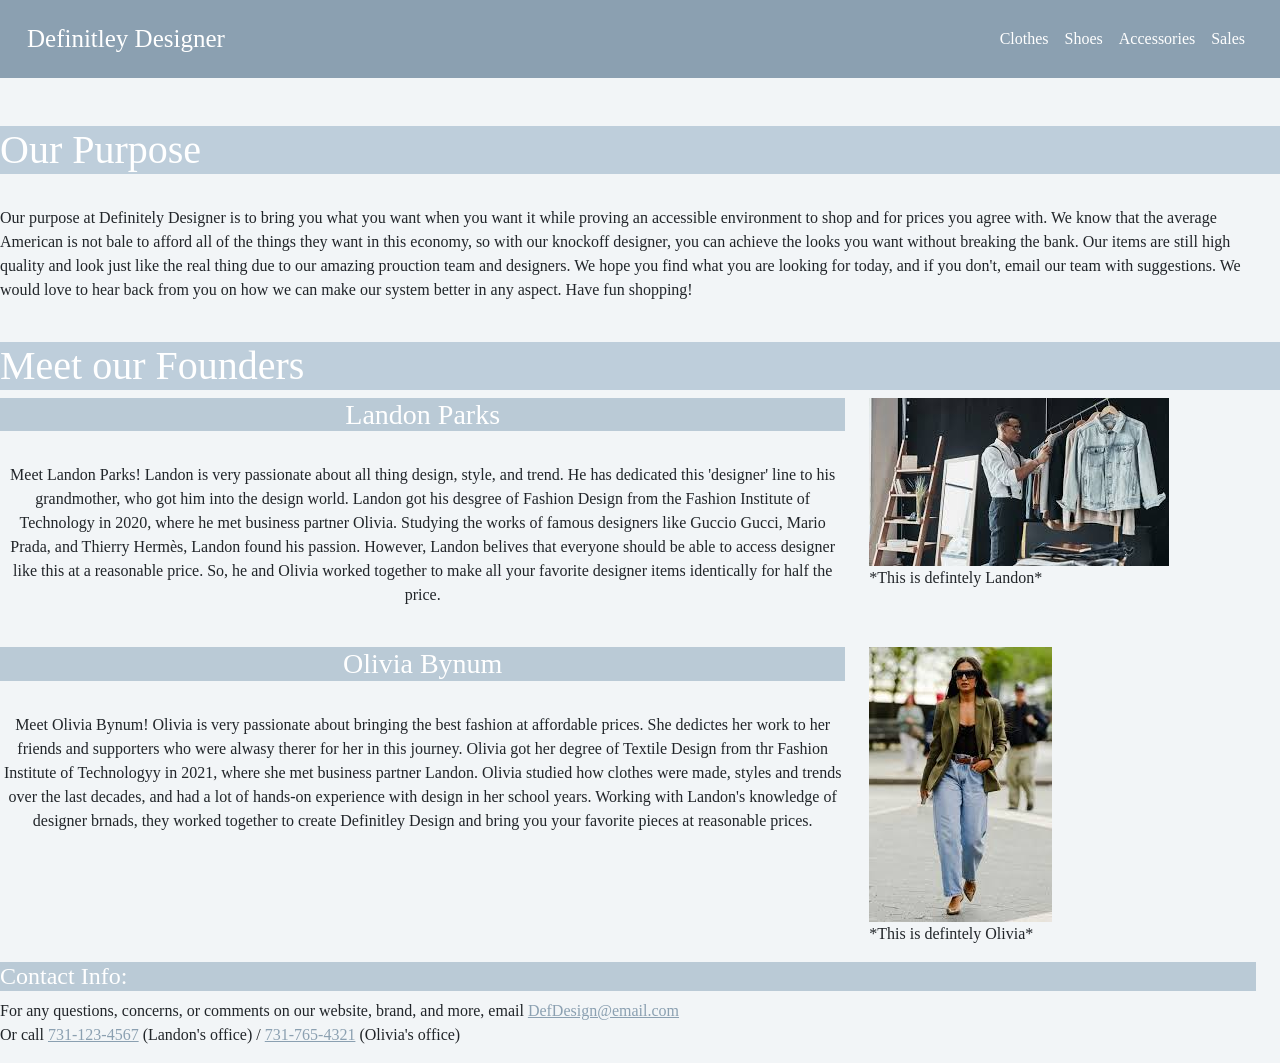
<file: index.html>
<!doctype html>
<html lang="en">
  <head>
    <meta charset="utf-8">
    <meta name="viewport" content="width=device-width, initial-scale=1">
    <title>Definitely Designer</title>
    <link href="https://cdn.jsdelivr.net/npm/bootstrap@5.3.5/dist/css/bootstrap.min.css" rel="stylesheet" integrity="sha384-SgOJa3DmI69IUzQ2PVdRZhwQ+dy64/BUtbMJw1MZ8t5HZApcHrRKUc4W0kG879m7" crossorigin="anonymous">
    <script src="https://cdn.jsdelivr.net/npm/@popperjs/core@2.11.8/dist/umd/popper.min.js" integrity="sha384-I7E8VVD/ismYTF4hNIPjVp/Zjvgyol6VFvRkX/vR+Vc4jQkC+hVqc2pM8ODewa9r" crossorigin="anonymous"></script>
    <script src="https://cdn.jsdelivr.net/npm/bootstrap@5.3.5/dist/js/bootstrap.min.js" integrity="sha384-VQqxDN0EQCkWoxt/0vsQvZswzTHUVOImccYmSyhJTp7kGtPed0Qcx8rK9h9YEgx+" crossorigin="anonymous"></script>
    <link rel="stylesheet" type="text/css" href="style.css">
  </head>
  <body>
    <nav class="navbar navbar-expand-sm bg-subtle">
      <div class="container-fluid">
          <a class="navbar-brand" href="index.html">Definitley Designer</a>
          <ul class="nav navbar-nav">
              <li class="nav-item">
                <a class="nav-link" href="clothes.html">Clothes</a></li>
                  <li class="nav-item">
                      <a class="nav-link" href="shoes.html">Shoes</a>
                  </li>
                  <li class="nav-item">
                      <a class="nav-link" href="accessories.html">Accessories</a>
                  </li>
                  <li class="nav-item">
                    <a class="nav-link" href="sales.html">Sales</a>
                  </li>
          </ul>
      </div>
  </nav>
  <br>
  <br>
  <div class="row">
    <div class="col-lg-12">
      <h1>Our Purpose</h1>
      <br>
      <p id="alignleft">Our purpose at Definitely Designer is to bring you what you want when you want it while proving an accessible environment to shop and for prices you
        agree with. We know that the average American is not bale to afford all of the things they want in this economy, so with our knockoff designer, you can achieve the looks you want without breaking the bank. Our items are still high quality and look just like the real thing due to our amazing prouction team and designers. We hope you find what you are looking for today, and if you don't, email our team with suggestions. We would love to hear back from you on how we can make our system better in any aspect. Have fun shopping!
      </p>
    </div>
  </div>
  <br>
  <div class="row">
    <div class="col-lg-12">
      <h1>Meet our Founders</h1>
    </div>
  </div>
  <div class="row">
    <div class="col-lg-8">
        <h3>Landon Parks</h3>
        <br>
        <p>
         Meet Landon Parks! Landon is very passionate about all thing design, style, and trend. He has dedicated this 'designer' line to his grandmother, who got him into the design world.
        Landon got his desgree of Fashion Design from the Fashion Institute of Technology in 2020, where he met business partner Olivia. Studying the works of famous designers like Guccio Gucci, Mario Prada, and Thierry Hermès, Landon found his passion. However, Landon belives that everyone should be able to access designer like this at a reasonable price. So, he and Olivia worked together to make all your favorite designer items identically for half the price.
        </p>
    </div>
    <div class="col-lg-4">
      <img src="[data-uri]">
      <p id="alignleft">*This is defintely Landon*</p>
    </div>
  </div>
  <br>
  <div class="row">
    <div class="col-lg-8">
        <h3>Olivia Bynum</h3>
        <br>
        <p>
          Meet Olivia Bynum! Olivia is very passionate about bringing the best fashion at affordable prices. She dedictes her work to her friends and supporters who were alwasy therer for her in this journey. Olivia got her degree of Textile Design from thr Fashion Institute of Technologyy in 2021, where she met business partner Landon. Olivia studied how clothes were made, styles and trends over the last decades, and had a lot of hands-on experience with design in her school years. Working with Landon's knowledge of designer brnads, they worked together to create Definitley Design and bring you your favorite pieces at reasonable prices.

        </p>
    </div>
    <div class="col-lg-4">
      <img src="[data-uri]">
      <p id="alignleft">*This is defintely Olivia*</p>
    </div>
    <div class="row">
      <div class="col-sm-12">
        <h4>Contact Info:</h4>
        <p id="alignleft">For any questions, concerns, or comments on our website, brand, and more, email <a href=#>DefDesign@email.com</a>
          <br>
          Or call <a href="#"> 731-123-4567</a> (Landon's office) / <a href="#">731-765-4321</a> (Olivia's office)
        </p>
      </div>
    </div>
  </div>
  </body>
</html>
</file>
<file: style.css>
.navbar {
    background-color:rgb(139, 160, 177);
    padding: 15px;
    font-family:'Times New Roman';

}

.navbar a {
    text-decoration:none;
    color:white;
}
 
.navbar-brand {
    font-size:25px;
}
body {
    background-color:rgb(242, 245, 247)
}
.btn {
    background-color:rgb(139, 160, 177);
    border-color: rgb(139, 160, 177);
    color:white;
    font-family:'Times New Roman';
}

a {
    color:rgb(139, 160, 177);
}

.btn:hover {
    background-color:rgb(139, 160, 177);
    border-color: rgb(139, 160, 177); 
}

h1 {
    background-color:rgb(190, 206, 219);
    color:white;
    font-family:'Times New Roman'
}

h3 {
    background-color:rgb(186, 202, 214);
    color:white;
    font-family:'Times New Roman';
    text-align: center;

}

h4 {
    background-color:rgb(186, 202, 214);
    color:white;
    font-family:'Times New Roman'
}

p {
    text-align: center;
    font-family: 'Times New Roman'
}

#alignleft {
   text-align:left; 
   margin-right: 15px;
}
</file>
